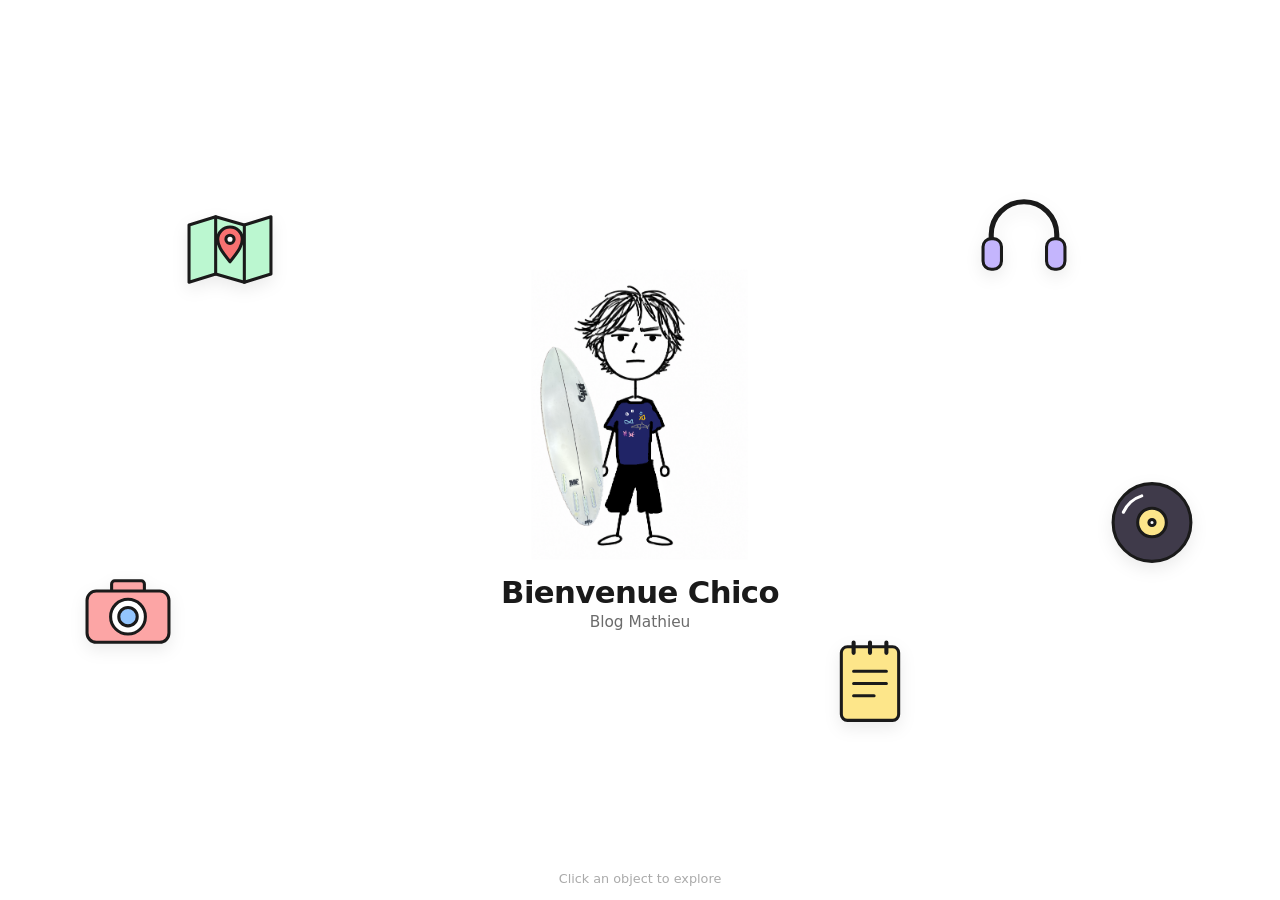
<file: index.html>
<!DOCTYPE html>
<html lang="en">
<head>
<meta charset="utf-8">
<meta name="viewport" content="width=device-width, initial-scale=1, viewport-fit=cover">
<title>My Blog</title>
<link rel="stylesheet" href="style.css">
</head>
<body>
<div id="home">
  <div id="stage">
    <div class="center"><img class="avatar" id="avatar" alt=""><h1 id="name"></h1><p id="tagline"></p></div>
    <div id="objs"></div>
  </div>
  <div class="rot">Rotate your phone to landscape for the best view</div>
  <div class="hint">Click an object to explore</div>
</div>
<div id="page"></div>
<div id="player" hidden><button id="pp" aria-label="Play or pause">▶</button><span id="now"></span></div>
<audio id="audio"></audio>
<script src="config.js"></script>
<script src="app.js"></script>
</body>
</html>
</file>
<file: style.css>
:root{--ink:#1a1a1a;--mute:#6b6b6b;--line:#ececec;--accent:#ff6b4a}
*{box-sizing:border-box}
html,body{height:100%}
body{margin:0;background:#fff;color:var(--ink);font-family:"Inter",system-ui,-apple-system,"Segoe UI",sans-serif;overflow-x:hidden}
#home,#page{position:fixed;inset:0;padding:env(safe-area-inset-top,0px) 0 env(safe-area-inset-bottom,0px);background:#fff;transition:opacity .5s,visibility .5s}
#home{overflow:hidden;display:flex;align-items:center;justify-content:center}
#home.out{opacity:0;visibility:hidden;pointer-events:none}
#page{opacity:0;visibility:hidden;overflow-y:auto;pointer-events:none}
#page.in{opacity:1;visibility:visible;pointer-events:auto}
#stage{position:relative;width:min(100vw,calc(100vh*16/9));aspect-ratio:16/9;container-type:inline-size;transform-origin:0 0;will-change:transform}
#stage.go{transition:transform 1s cubic-bezier(.7,0,.25,1)}
.center{position:absolute;left:50%;top:50%;transform:translate(-50%,-50%);text-align:center;width:34cqw}
.avatar{width:17cqw;height:auto;animation:bob 5s ease-in-out infinite}
.center h1{font-size:max(1rem,2.4cqw);margin:.6rem 0 .2rem;letter-spacing:-.02em}
.center p{margin:0;color:var(--mute);font-size:max(.75rem,1.2cqw)}
.hint{position:absolute;bottom:calc(14px + env(safe-area-inset-bottom,0px));width:100%;text-align:center;font-size:.8rem;color:#aaa}
.rot{display:none;position:absolute;top:10px;width:100%;text-align:center;font-size:.8rem;color:#999}
@media(orientation:portrait){.rot{display:block}}
.obj{position:absolute;left:var(--x);top:var(--y);transform:translate(-50%,-50%);display:flex;flex-direction:column;align-items:center;gap:6px;text-decoration:none;color:var(--ink);-webkit-tap-highlight-color:transparent}
.obj svg{width:max(52px,8cqw);height:auto;animation:float 4s ease-in-out var(--d) infinite;transition:transform .25s;filter:drop-shadow(0 6px 8px rgba(0,0,0,.08))}
.obj span{font-size:.8rem;font-weight:600;opacity:0;transform:translateY(-4px);transition:.25s;background:#fff;border:1px solid var(--line);padding:2px 10px;border-radius:99px}
.obj:hover svg,.obj:focus-visible svg{transform:scale(1.18) rotate(-4deg);animation-play-state:paused}
.obj:hover span,.obj:focus-visible span{opacity:1;transform:none}
.obj:focus-visible{outline:2px solid var(--accent);outline-offset:8px;border-radius:12px}
@media(hover:none){.obj span{opacity:1;transform:none}}
@keyframes float{0%,100%{transform:translateY(0) rotate(-2deg)}50%{transform:translateY(-10px) rotate(2deg)}}
@keyframes bob{0%,100%{transform:translateY(0)}50%{transform:translateY(-6px)}}
.bar{position:sticky;top:0;background:rgba(255,255,255,.92);backdrop-filter:blur(8px);border-bottom:1px solid var(--line);display:flex;align-items:center;gap:8px;padding:10px 16px;overflow-x:auto;z-index:2}
.bar a{display:flex;align-items:center;gap:6px;text-decoration:none;color:var(--mute);font-size:.85rem;font-weight:600;padding:4px 10px 4px 6px;border-radius:99px;white-space:nowrap;transition:.2s}
.bar a svg{width:28px;height:28px}
.bar a:hover{background:#f6f6f6;color:var(--ink)}
.bar a.on{background:#f3f3f3;color:var(--ink)}
.bar .home{padding:0;margin-right:6px}
.bar .home img{width:38px;height:38px;object-fit:contain}
main{max-width:720px;margin:0 auto;padding:40px 20px 110px}
main h2{font-size:clamp(1.8rem,5vw,2.6rem);letter-spacing:-.03em;margin:0 0 6px}
main .sub{color:var(--mute);margin:0 0 32px}
.txt{line-height:1.75;color:#333}
.post{display:block;padding:20px 0;border-top:1px solid var(--line)}
.post small{color:var(--accent);font-weight:600}
.post h3{margin:4px 0 6px;font-size:1.2rem}
.post p{margin:0;color:var(--mute);line-height:1.6}
.card{border:1px solid var(--line);border-radius:14px;padding:18px;margin-bottom:12px}
.card h3{margin:0 0 6px}.card p{margin:0;color:var(--mute);line-height:1.6}
.gallery{columns:3 200px;column-gap:12px}
.gallery img{width:100%;margin-bottom:12px;border-radius:12px;display:block;cursor:zoom-in}
.tracks{list-style:none;padding:0;margin:0}
.tracks li{padding:14px 4px;border-top:1px solid var(--line);cursor:pointer}
.tracks li:hover{color:var(--accent)}
.map{width:100%;height:380px;border:1px solid var(--line);border-radius:14px}
#player{position:fixed;left:50%;transform:translateX(-50%);bottom:calc(14px + env(safe-area-inset-bottom,0px));display:flex;align-items:center;gap:10px;background:var(--ink);color:#fff;padding:8px 18px 8px 8px;border-radius:99px;z-index:5;max-width:90vw}
#player[hidden]{display:none}
#player button{width:34px;height:34px;border-radius:50%;border:0;background:#fff;color:var(--ink);cursor:pointer}
#now{overflow:hidden;text-overflow:ellipsis;white-space:nowrap;font-size:.85rem}
.lb{position:fixed;inset:0;background:rgba(255,255,255,.96);display:flex;align-items:center;justify-content:center;z-index:9;cursor:zoom-out}
.lb img{max-width:92vw;max-height:92vh;border-radius:8px}
@media(prefers-reduced-motion:reduce){*{animation:none!important;transition:none!important}}
</file>
